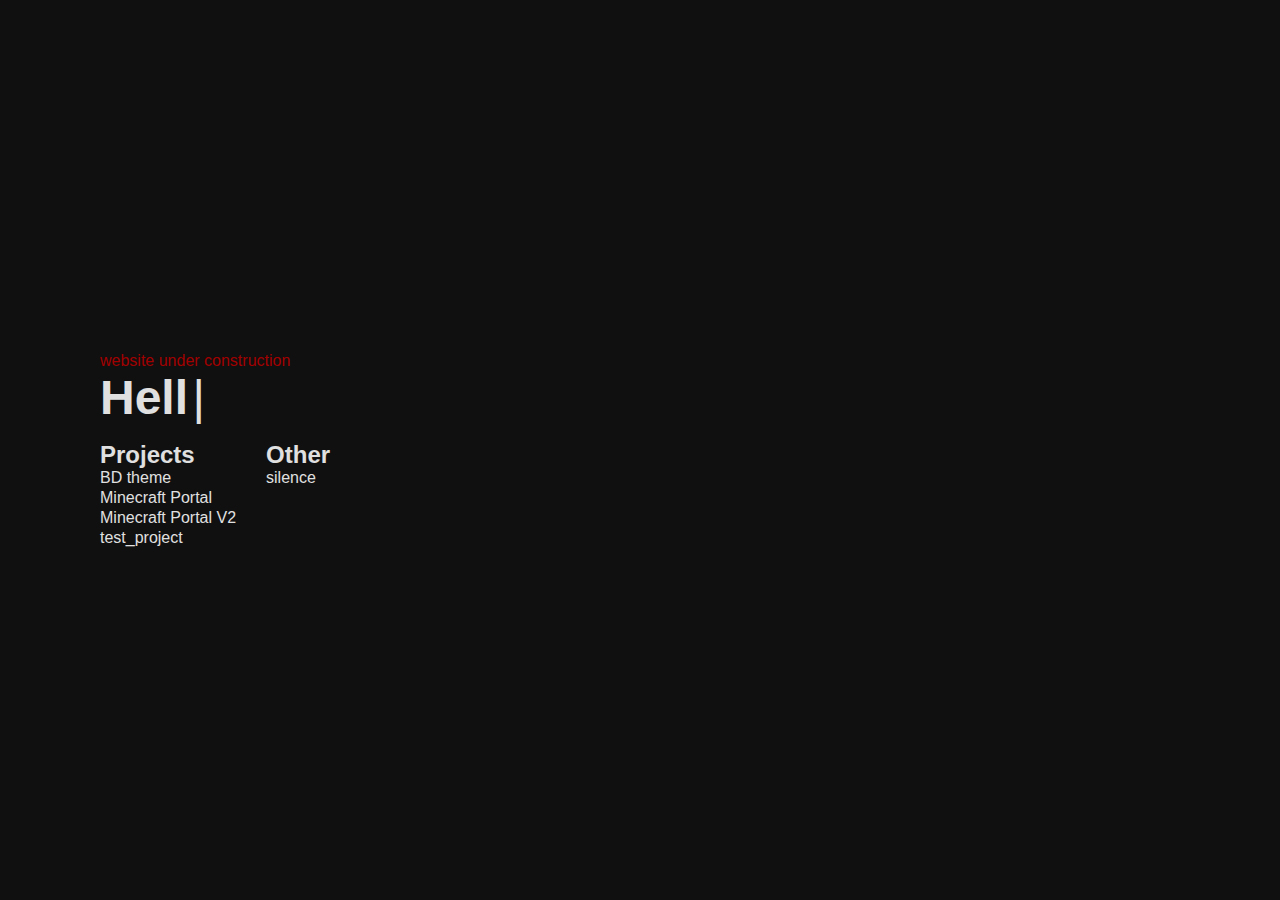
<file: index.html>
<!DOCTYPE html>
<html lang="en">

<head>
    <meta charset="UTF-8">
    <meta http-equiv="X-UA-Compatible" content="IE=Edge">
    <meta name="viewport" content="width=device-width, initial-scale=1">
    <title>Krulik2017</title>
    <link rel="stylesheet" href="index.css">
</head>

<body onload="main()">
    <header>
        <div>
            <h1 id="hello"></h1>
            <span id="hello_dot">|</span>
        </div>
    </header>
    <main>
        <div class="topic">
            <h2>Projects</h2>
            <div class="button_container">
                <a class="button" href="main/main.html" onclick="marker_nav('bd_theme')">
                    <div>BD theme</div>
                    <div class="marker"></div>
                </a>
                <a class="button" href="main/main.html" onclick="marker_nav('minecraft_portal')">
                    <div>Minecraft Portal</div>
                    <div class="marker"></div>
                </a>
                <a class="button" href="main/main.html" onclick="marker_nav('minecraft_portal_v2')">
                    <div>Minecraft Portal V2</div>
                    <div class="marker"></div>
                </a>
                <a class="button" href="main/main.html" onclick="marker_nav('test_project')">
                    <div>test_project</div>
                    <div class="marker"></div>
                </a>
            </div>
        </div>
        <div class="topic">
            <h2>Other</h2>
            <div class="button_container">
                <a class="button">
                    <div>silence</div>
                    <div class="marker"></div>
                </a>
            </div>
        </div>
    </main>
    
    
    <script src="index.js"></script>
</body>
</file>
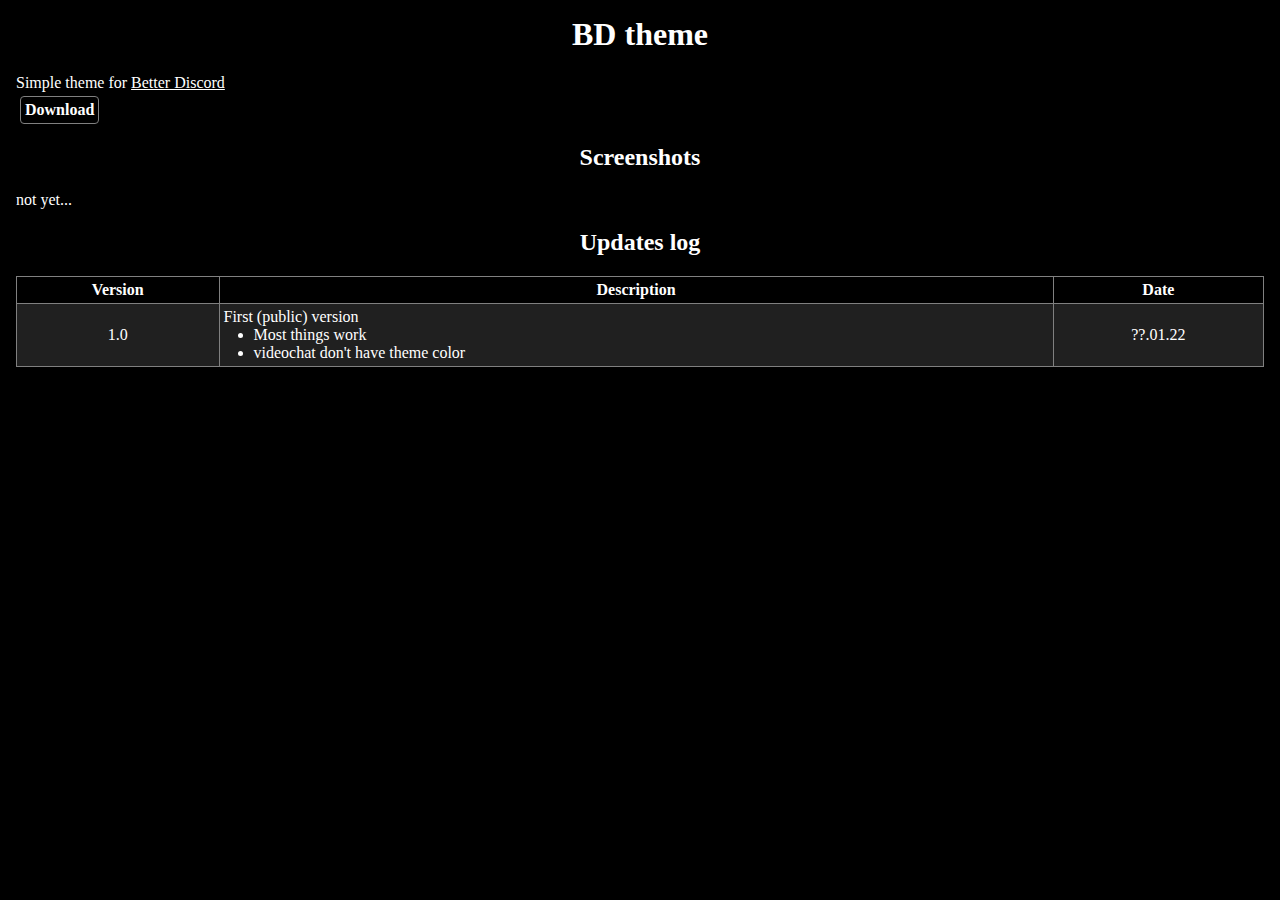
<file: Projects/bd_theme.html>
<!DOCKTYPE html>
<html lang="en">
    <head>
        <meta charset="UTF-8">
        <meta http-equiv="X-UA-Compatible" content="IE=Edge">
        <meta name="viewport" content="width=device-width, initial-scale=1">
        <title>BD theme</title>
        <link rel="stylesheet" href="Projects.css"> 
    </head>
    
    <body>
        <h1>BD theme</h1>
        <div>Simple theme for <a href="https://betterdiscord.app/" target="_blank">Better Discord</a></div>
        <div class="download"><a href="../files/bd_theme/Ktuliqowy.theme.css" download>Download</a></div>
        
        <h2>Screenshots</h2>
        <div>not yet...</div>
        
        <h2>Updates log</h2>
        <table>
            <tr>
                <th>Version</th>
                <th>Description</th>
                <th>Date</th>
            </tr>
            
            <!-- TU NOWA WERSJA -->
            <tr>
                <td>1.0</td>
                <td>First (public) version
                    <ul>
                        <li>Most things work</li>
                        <li>videochat don't have theme color</li>
                    </ul>
                </td>
                <td>??.01.22</td>
            </tr>
        </table>
    </body>
</html>
</file>
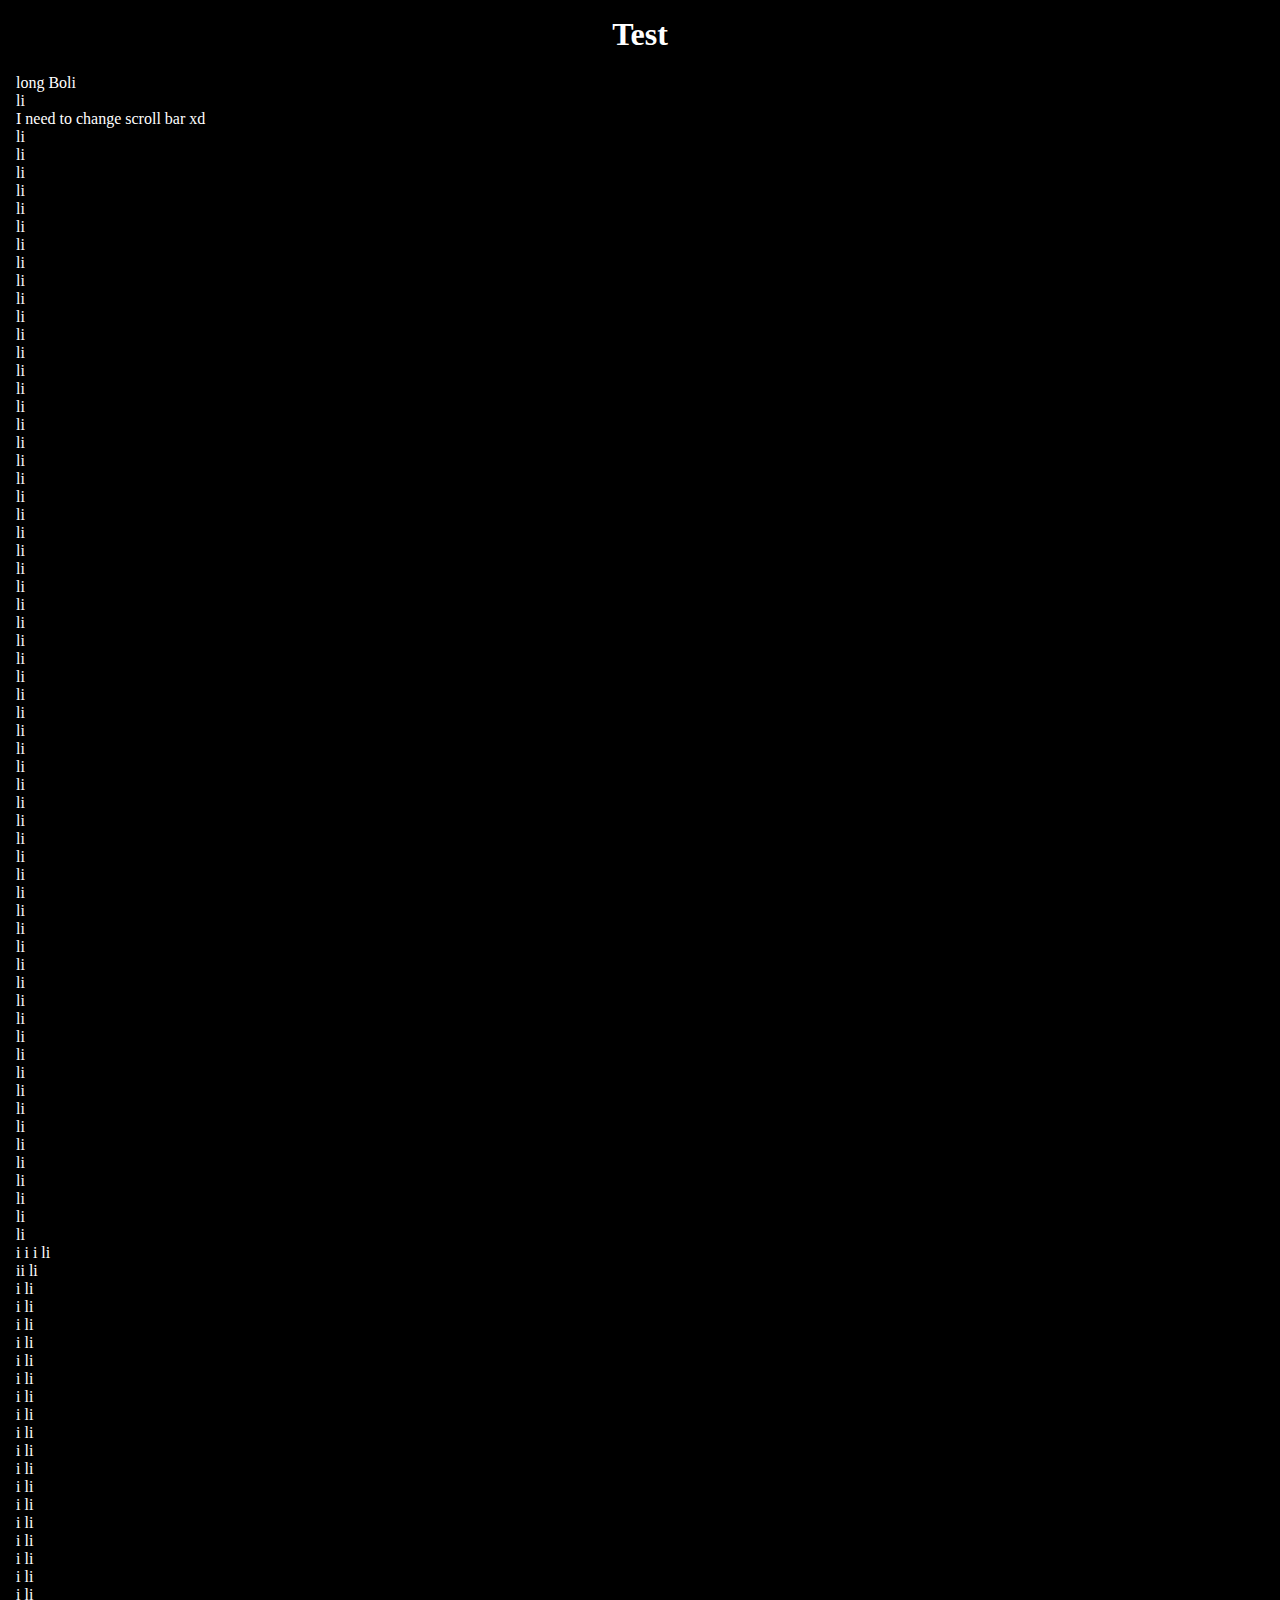
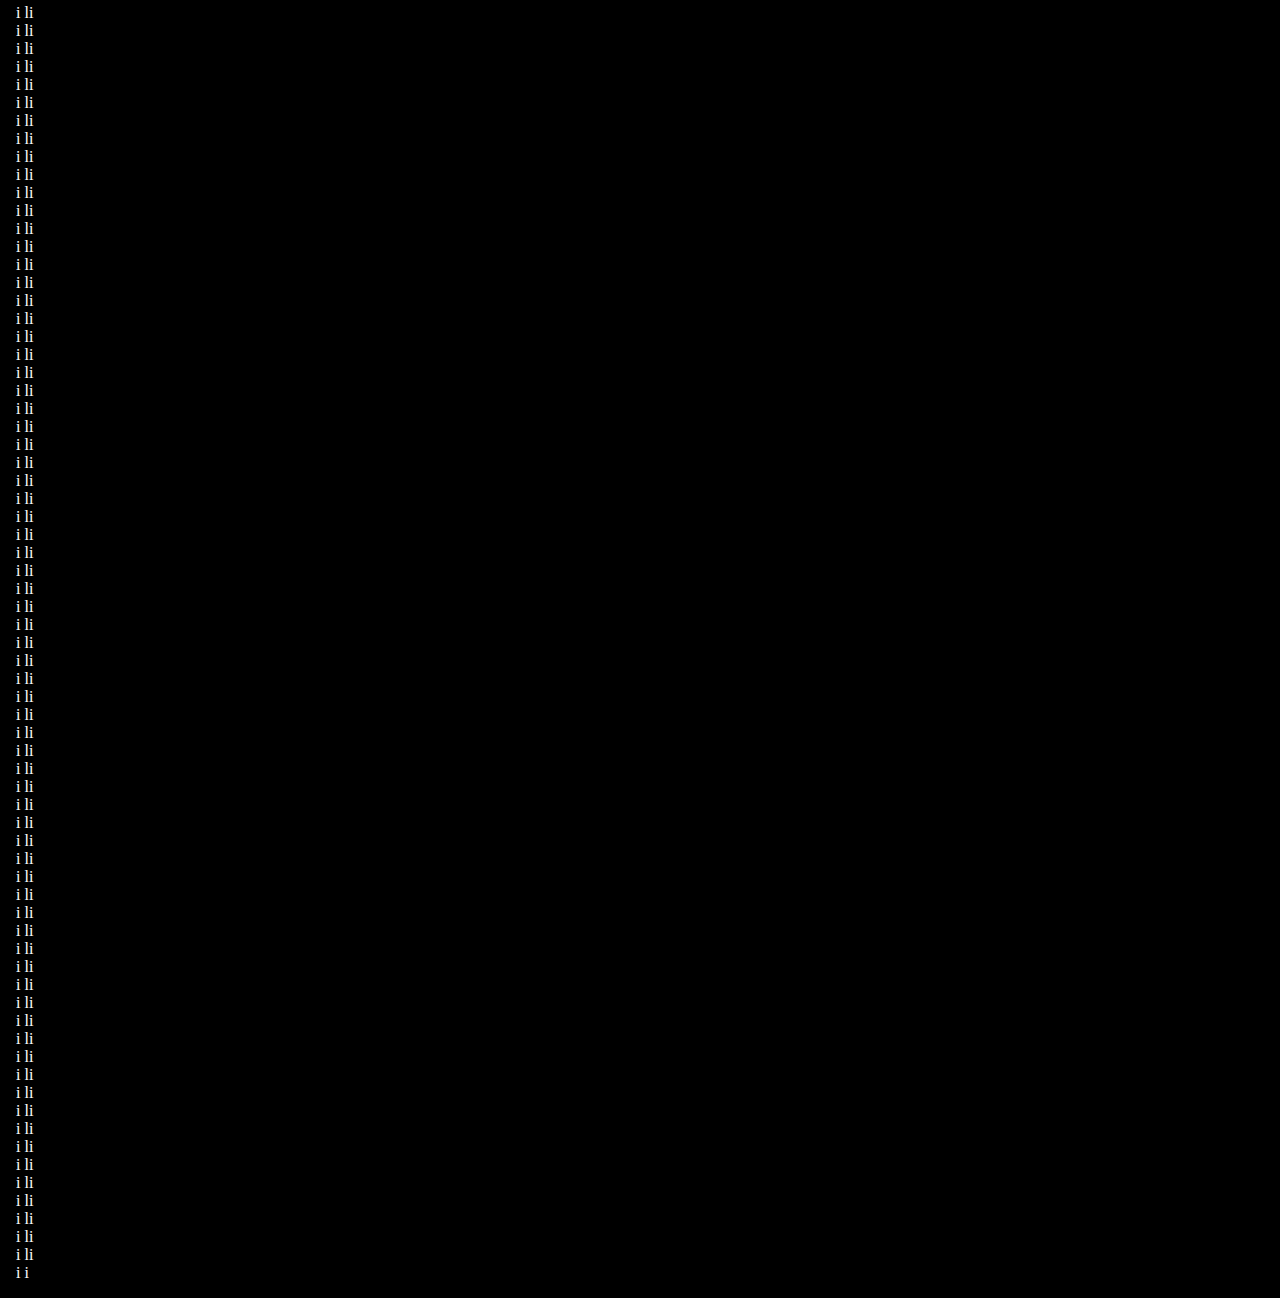
<file: Projects/test_project.html>
<!DOCKTYPE html>
<html lang="en">
    <head>
        <meta charset="UTF-8">
        <meta http-equiv="X-UA-Compatible" content="IE=Edge">
        <meta name="viewport" content="width=device-width, initial-scale=1">
        <title>test</title>
        <link rel="stylesheet" href="Projects.css"> 
    </head>
    
    <body>
        <h1>Test</h1>
        <div>long Boli<br>li<br>
        I need to change scroll bar xd
        <br>li<br>li<br>li<br>li<br>li<br>li<br>li<br>li<br>li<br>li<br>li<br>li<br>li<br>li<br>li<br>li<br>li<br>li<br>li<br>li<br>li<br>li<br>li<br>li<br>li<br>li<br>li<br>li<br>li<br>li<br>li<br>li<br>li<br>li<br>li<br>li<br>li<br>li<br>li<br>li<br>li<br>li<br>
        li<br>li<br>li<br>li<br>li<br>li<br>li<br>li<br>li<br>li<br>li<br>li<br>li<br>li<br>li<br>li<br>li<br>li<br>li<br>li<br>i
        i
        i
        li<br>
        ii
        li<br>
        i
        li<br>
        i
        li<br>
        i
        li<br>
        i
        li<br>
        i
        li<br>
        i
        li<br>
        i
        li<br>
        i
        li<br>
        i
        li<br>
        i
        li<br>
        i
        li<br>
        i
        li<br>
        i
        li<br>
        i
        li<br>
        i
        li<br>
        i
        li<br>
        i
        li<br>
        i
        li<br>
        i
        li<br>
        i
        li<br>
        i
        li<br>
        i
        li<br>
        i
        li<br>
        i
        li<br>
        i
        li<br>
        i
        li<br>
        i
        li<br>
        i
        li<br>
        i
        li<br>
        i
        li<br>
        i
        li<br>
        i
        li<br>
        i
        li<br>
        i
        li<br>
        i
        li<br>
        i
        li<br>
        i
        li<br>
        i
        li<br>
        i
        li<br>
        i
        li<br>
        i
        li<br>
        i
        li<br>
        i
        li<br>
        i
        li<br>
        i
        li<br>
        i
        li<br>
        i
        li<br>
        i
        li<br>
        i
        li<br>
        i
        li<br>
        i
        li<br>
        i
        li<br>
        i
        li<br>
        i
        li<br>
        i
        li<br>
        i
        li<br>
        i
        li<br>
        i
        li<br>
        i
        li<br>
        i
        li<br>
        i
        li<br>
        i
        li<br>
        i
        li<br>
        i
        li<br>
        i
        li<br>
        i
        li<br>
        i
        li<br>
        i
        li<br>
        i
        li<br>
        i
        li<br>
        i
        li<br>
        i
        li<br>
        i
        li<br>
        i
        li<br>
        i
        li<br>
        i
        li<br>
        i
        li<br>
        i
        li<br>
        i
        li<br>
        i
        li<br>
        i
        li<br>
        i
        li<br>
        i
        li<br>
        i
        li<br>
        i
        li<br>
        i
        li<br>
        i
        li<br>
        i
        li<br>
        i
        i</div>
    </body>
</html>
</file>
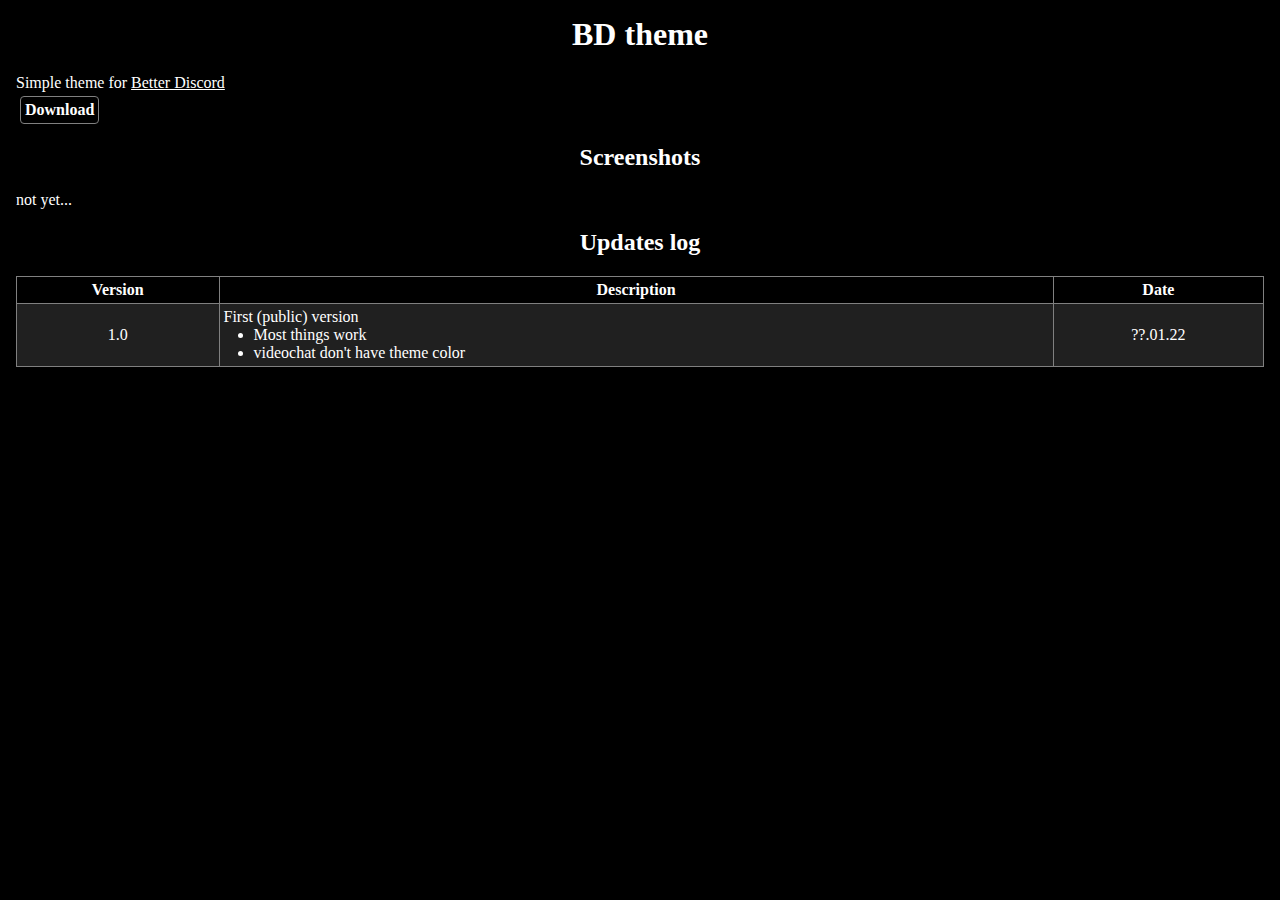
<file: Projects/bd_theme/bd_theme.html>
<!DOCKTYPE html>
<html lang="en">
    <head>
        <meta charset="UTF-8">
        <meta http-equiv="X-UA-Compatible" content="IE=Edge">
        <meta name="viewport" content="width=device-width, initial-scale=1">
        <title>BD theme</title>
        <link rel="stylesheet" href="../Projects.css"> 
    </head>
    
    <body>
        <h1>BD theme</h1>
        <div>Simple theme for <a href="https://betterdiscord.app/" target="_blank">Better Discord</a></div>
        <div class="download"><a href="../files/bd_theme/Ktuliqowy.theme.css" download>Download</a></div>
        
        <h2>Screenshots</h2>
        <div>not yet...</div>
        
        <h2>Updates log</h2>
        <table>
            <tr>
                <th>Version</th>
                <th>Description</th>
                <th>Date</th>
            </tr>
            
            <!-- TU NOWA WERSJA -->
            <tr>
                <td>1.0</td>
                <td>First (public) version
                    <ul>
                        <li>Most things work</li>
                        <li>videochat don't have theme color</li>
                    </ul>
                </td>
                <td>??.01.22</td>
            </tr>
        </table>
    </body>
</html>
</file>
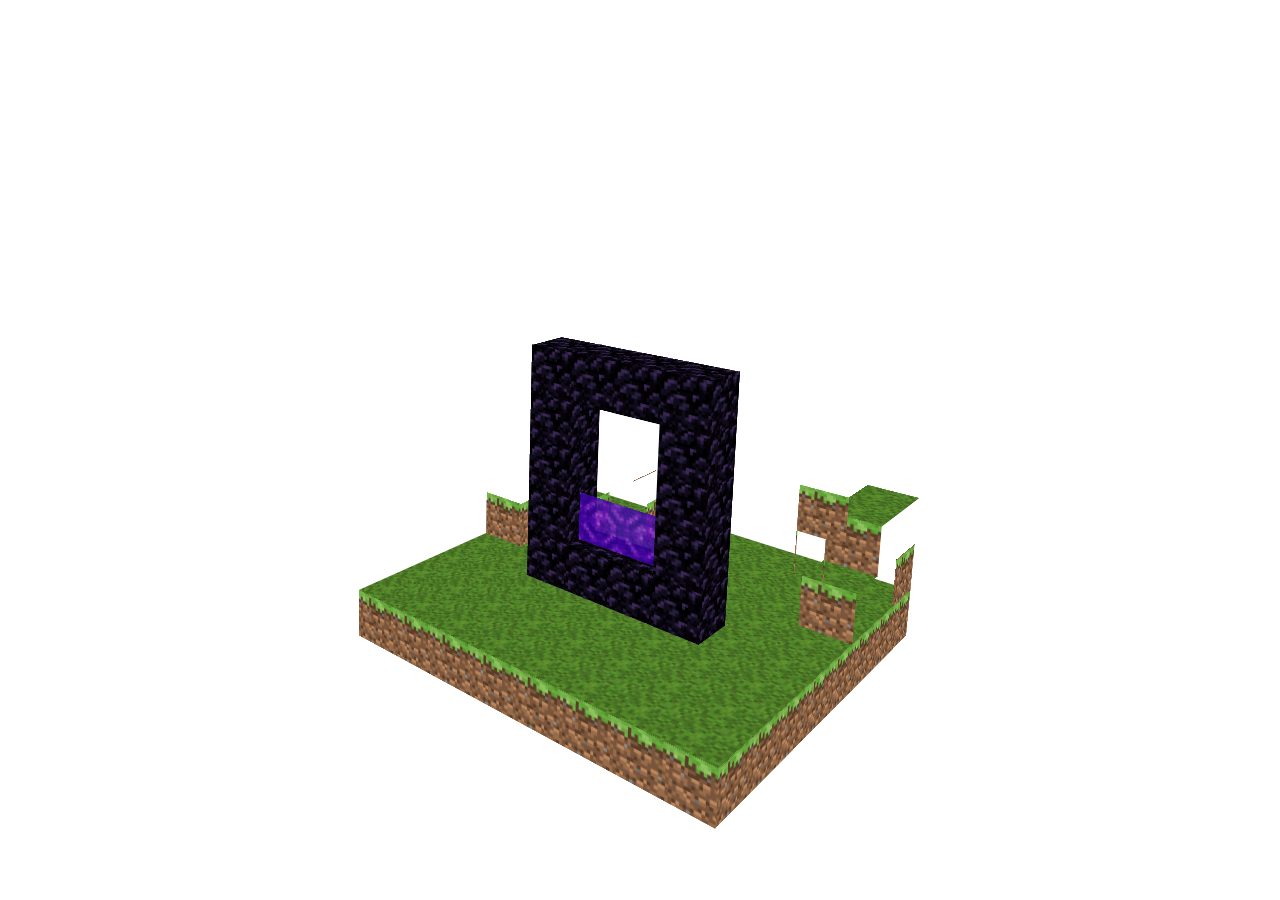
<file: Projects/minecraft_portal/minecraft_portal.html>
<!DOCTYPE html>
<html>
    <head>
        <meta charset="utf-8">
        <title>Minecraft</title>
        <link rel="stylesheet" href="bl.css">
        <link rel="stylesheet" href="br.css">
        <link rel="stylesheet" href="bt.css">
        <link rel="stylesheet" href="nether_portal.css">
        <link rel="stylesheet" href="animacja_portal.css">
        <link rel="stylesheet" href="kamera.css">

        <style>
            :root {
                /* --grass_block_top: url('https://lh3.googleusercontent.com/240HmHlOpxlIV67P1eI5RKUo5Qvvvjudt8pZmvIfzGwhVnVWWYFw2S4axQr6oIzboHS-P68Frl3uJ43LohNGUKXOSI5RzIWaJKequfg=h600');
                --grass_block_side: url('https://static.wikia.nocookie.net/minecraft_gamepedia/images/3/3b/Grass_Block_%28side_texture%29_JE2_BE2.png/revision/latest/scale-to-width-down/160?cb=20200921204925'); */
                /* --obsidian: url('https://static.wikia.nocookie.net/minecraft_gamepedia/images/5/5a/Obsidian_%28texture%29_JE3_BE2.png/revision/latest/scale-to-width-down/160?cb=20201001140204'); */
                /* --portal: url('https://c.tenor.com/dl9I8ZsL7tsAAAAC/nether-portal.gif'); */
                --grass_block_top: url('grass_block_top.jpg');
                --grass_block_side: url('grass_block_side.webp');
                --obsidian: url('obsidian.webp');
                --portal: url('portal.gif');

                --kam-x: 50%;
                --kam-y: 50%;
            }
            body {
                height: 100vh;
                margin: 0px;
                display: flex;
                align-items: center;
                justify-content: center;
            }
            #scena {
                height: 90vh;
                width: 90vw;

                display: flex;
                align-items: center;
                justify-content: center;

                /* border: solid 1px black; */
                margin: 0px;

                perspective: 1000px;
                transform-style: preserve-3d;

                /* Bracanie kamery */
                transition: perspective-origin 0.5s;
                perspective-origin: var(--kam-x) var(--kam-y);
            }

            .obj { /* Objekt */
                position: absolute;
                background-color: grey;
            }

            #podloga {
                width: 401px;
                height: 401px;

                background-image: var(--grass_block_top);
                background-size: 50px;

                transform: 
                    rotateX(80deg)
                    rotateZ(45deg)
                    translate3d(0px, 0px, -150px)
                ;
            }

            .kostka {
                width: 51px;
                height: 51px;
            }
            .kostkadol {
                width: 401px;
                height: 51px;
            }   
        </style>

    </head>
    <body id="body">
        <div class="camel" id="kam1"></div>
        <div class="camel" id="kam2"></div>
        <div class="camel" id="kam3"></div>
        <div class="camel" id="kam4"></div>
        <div class="camel" id="kam5"></div>

        <div class="camel" id="kam6"></div>
        <div class="camel" id="kam7"></div>
        <div class="camel" id="kam8"></div>
        <div class="camel" id="kam9"></div>
        <div class="camel" id="kam10"></div>

        <div class="camel" id="kam11"></div>
        <div class="camel" id="kam12"></div>
        <div class="camel" id="kam13"></div>
        <div class="camel" id="kam14"></div>
        <div class="camel" id="kam15"></div>

        <div class="camel" id="kam16"></div>
        <div class="camel" id="kam17"></div>
        <div class="camel" id="kam18"></div>
        <div class="camel" id="kam19"></div>
        <div class="camel" id="kam20"></div>

        <div class="camel" id="kam21"></div>
        <div class="camel" id="kam22"></div>
        <div class="camel" id="kam23"></div>
        <div class="camel" id="kam24"></div>
        <div class="camel" id="kam25"></div>

        <div id="scena">
            <!--    Podłoga      -->
            <div class="obj" id="podloga"></div>

            <!--    Prawa strona bloków trawy      -->
            <div class="obj kostka br" id="br1">
                <div class="obj kostka br" style="top: -50px;"></div>
                <div class="obj kostka br" style="left: -50px;"></div>
                <div class="obj kostka br" style="left: -100px;"></div>
                <div class="obj kostka br" style="top: -50px; left: -50px;"></div>
            </div>
            <div class="obj kostka br" id="br6"></div>
            <div class="obj kostka br" id="br7">
                <div class="obj kostka bl" style="left: 100px; top: -50px;"></div>
            </div>
            <div class="obj kostka br" id="br8">
                <div class="obj kostka bl" style="left: 100px; top: -50px;"></div>
            </div>

            <div class="obj kostkadol br" id="br0">

            </div>

            <!--    Lewa strona bloków trawy      -->
            <div class="obj kostka bl" id="bl1">
                <div class="obj kostka bl" style="top: 50px; left: -50px;"></div>
                <div class="obj kostka bl" style="top: 50px; left: -100px;"></div>
                <div class="obj kostka bl" style="top: 50px; left: -150px;"></div>
                <div class="obj kostka bl" style="left: -250px;"></div>
            </div>
            <div class="obj kostka bl" id="bl2">
                <div class="obj kostka bl" style="left: -50px; top: 50px;"></div>
                <div class="obj kostka bl" style="left: -250px; top: 50px;"></div>
                <div class="obj kostka bl" style="left: -350px;"></div>
            </div>
            <div class="obj kostka bl" id="bl3">
                <div class="obj kostka bl" style="left: -300px;"></div>
            </div>
            <div class="obj kostka bl" id="bl4"></div>

            <div class="obj kostkadol bl" id="bl0">
                
            </div>

            <!--    Góra bloków trawy      -->
            <div class="obj kostka bt" id="bt1">
                <div class="obj kostka bt" style="top: -50px; left: -50px;"></div>
                <div class="obj kostka bt" style="top: -100px; left: -100px;"></div>
                <div class="obj kostka bt" style="top: -100px; left: -150px;"></div>
                <div class="obj kostka bt" style="top: -100px; left: -200px;"></div>
                <div class="obj kostka bt" style="top: -50px; left: -250px;"></div>
                <div class="obj kostka bt" style="top: -100px; left: -250px;"></div>
                <div class="obj kostka bt" style="top: -50px; left: -300px;"></div>
                <div class="obj kostka bt" style="left: -300px;"></div>
                <div class="obj kostka bt" style="left: -350px;"></div>
                <div class="obj kostka bt" style="top: 50px; left: -350px;"></div>
            </div>
            <div class="obj kostka bt" id="bt2">
                <div class="obj kostka bt" style="top: 50px;"></div>
                <div class="obj kostka bt" style="left: -50px;"></div>

                <div class="obj kostka bt" style="left: -300px;"></div>
                <div class="obj kostka bt" style="left: -350px;"></div>
                <div class="obj kostka bt" style="top: 50px; left: -350px;"></div>
            </div>

            <!--    Portal obsidian      -->
            <div class="obj kostka obs pt" id="p1t"></div>
            <div class="obj kostka obs pl" id="p1l"></div>
            <div class="obj kostka obs pr" id="p1r"></div>
            <div class="obj kostka obs pb" id="p1b"></div>

            <div class="obj kostka obs pt" id="p2t"></div>
            <div class="obj kostka obs pl" id="p2l"></div>
            <div class="obj kostka obs pr" id="p2r"></div>
            <div class="obj kostka obs pb" id="p2b"></div>

            <div class="obj kostka obs pt" id="p3t"></div>
            <div class="obj kostka obs pl" id="p3l"></div>
            <div class="obj kostka obs pr" id="p3r"></div>
            <div class="obj kostka obs pb" id="p3b"></div>

            <div class="obj kostka obs pt" id="p4t"></div>
            <div class="obj kostka obs pl" id="p4l"></div>
            <div class="obj kostka obs pr" id="p4r"></div>
            <div class="obj kostka obs pb" id="p4b"></div>

            <div class="obj kostka obs pt" id="p5t"></div>
            <div class="obj kostka obs pl" id="p5l"></div>
            <div class="obj kostka obs pr" id="p5r"></div>
            <div class="obj kostka obs pb" id="p5b"></div>

            <div class="obj kostka obs pt" id="p6t"></div>
            <div class="obj kostka obs pl" id="p6l"></div>
            <div class="obj kostka obs pr" id="p6r"></div>
            <div class="obj kostka obs pb" id="p6b"></div>

            <div class="obj kostka obs pt" id="p7t"></div>
            <div class="obj kostka obs pl" id="p7l"></div>
            <div class="obj kostka obs pr" id="p7r"></div>
            <div class="obj kostka obs pb" id="p7b"></div>

            <div class="obj kostka obs pt" id="p8t"></div>
            <div class="obj kostka obs pl" id="p8l"></div>
            <div class="obj kostka obs pr" id="p8r"></div>
            <div class="obj kostka obs pb" id="p8b"></div>

            <div class="obj kostka obs pt" id="p9t"></div>
            <div class="obj kostka obs pl" id="p9l"></div>
            <div class="obj kostka obs pr" id="p9r"></div>
            <div class="obj kostka obs pb" id="p9b"></div>

            <div class="obj kostka obs pt" id="p10t"></div>
            <div class="obj kostka obs pl" id="p10l"></div>
            <div class="obj kostka obs pr" id="p10r"></div>
            <div class="obj kostka obs pb" id="p10b"></div>

            <div class="obj kostka obs pt" id="p11t"></div>
            <div class="obj kostka obs pl" id="p11l"></div>
            <div class="obj kostka obs pr" id="p11r"></div>
            <div class="obj kostka obs pb" id="p11b"></div>
            
            <div class="obj kostka obs pt" id="p12t"></div>
            <div class="obj kostka obs pl" id="p12l"></div>
            <div class="obj kostka obs pr" id="p12r"></div>
            <div class="obj kostka obs pb" id="p12b"></div>

            <div class="obj kostka obs pt" id="p13t"></div>
            <div class="obj kostka obs pl" id="p13l"></div>
            <div class="obj kostka obs pr" id="p13r"></div>
            <div class="obj kostka obs pb" id="p13b"></div>

            <div class="obj kostka obs pt" id="p14t"></div>
            <div class="obj kostka obs pl" id="p14l"></div>
            <div class="obj kostka obs pr" id="p14r"></div>
            <div class="obj kostka obs pb" id="p14b"></div>

            <!--    Portal portal frame      -->
            <div class="obj kostka por" id="pf" style="opacity: 80%;">
                <div class="obj kostka por" style="left: 50px;"></div>
                <div class="obj kostka por"style="top: -50px"></div>
                <div class="obj kostka por"style="top: -50px; left: 50px;"></div>
                <div class="obj kostka por"style="top: -100px"></div>
                <div class="obj kostka por"style="top: -100px; left: 50px;"></div>
            </div>
        </div>
    </body>
</html>
</file>
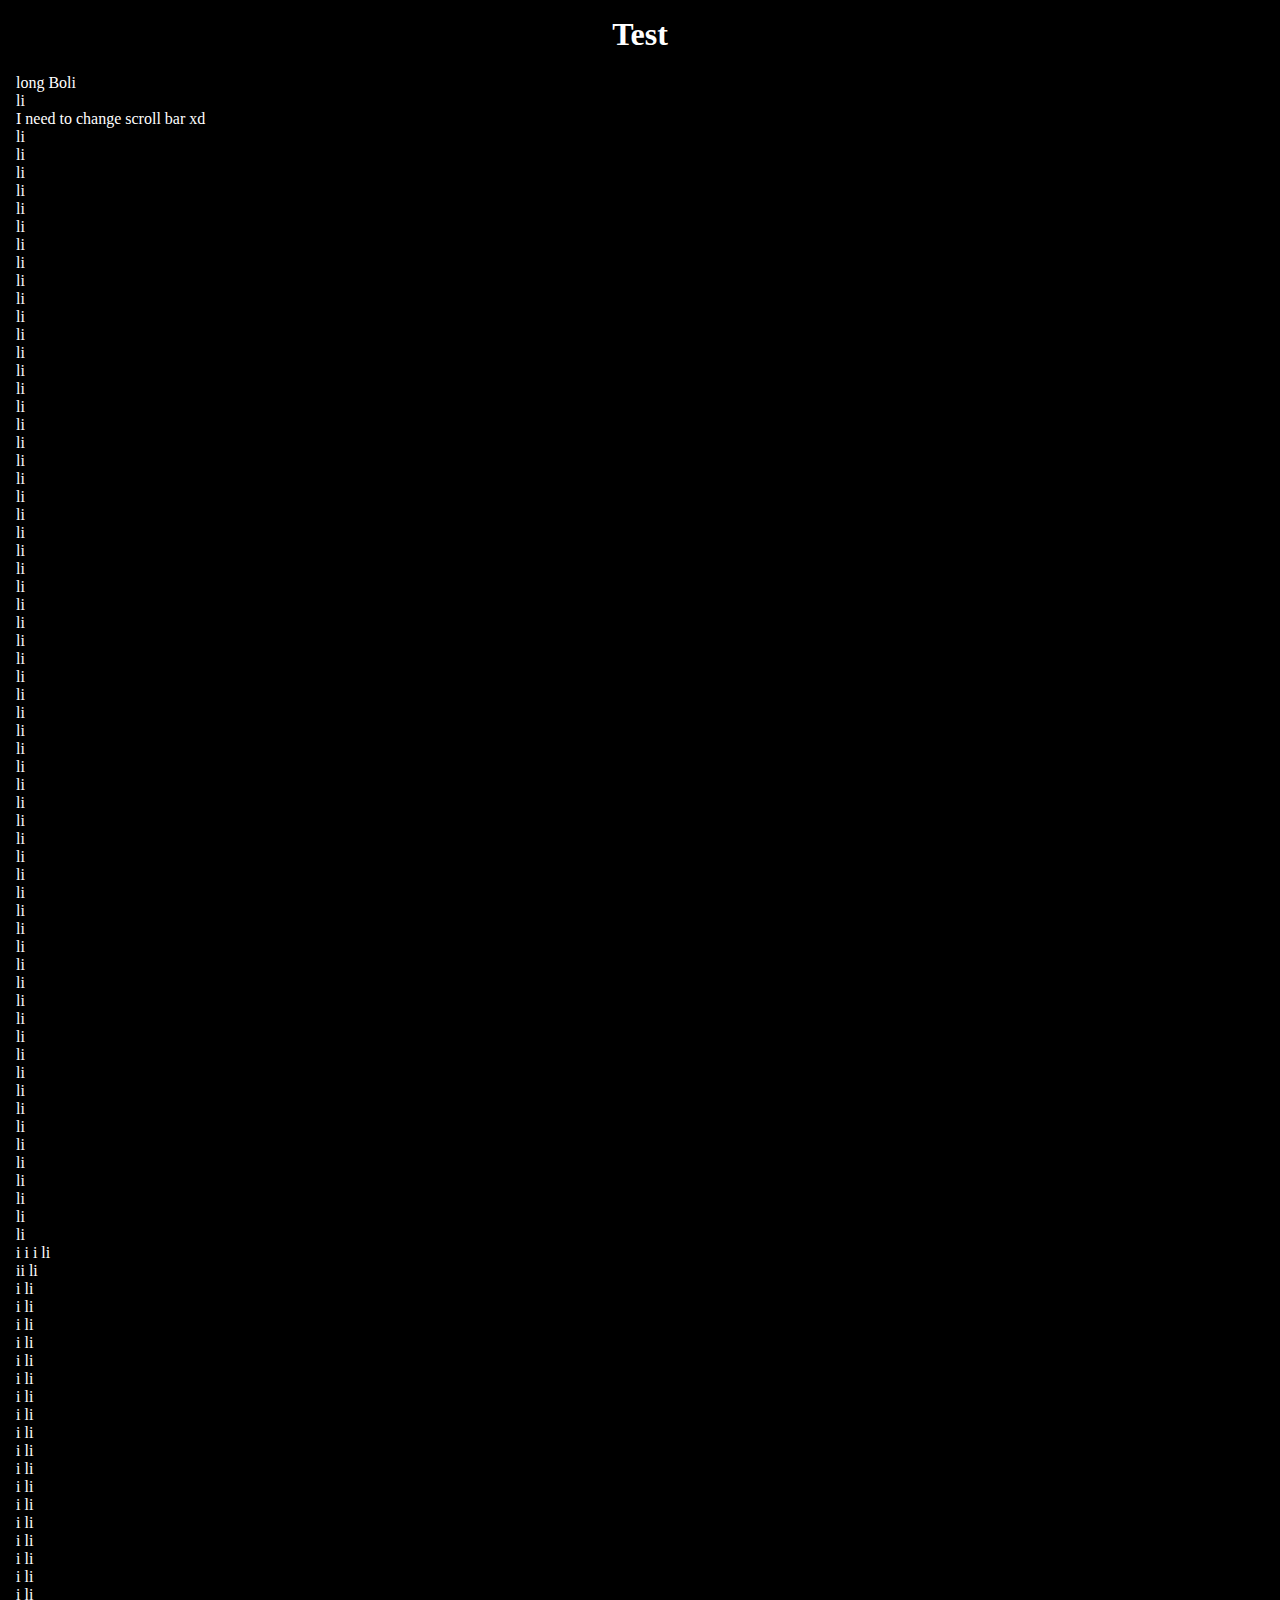
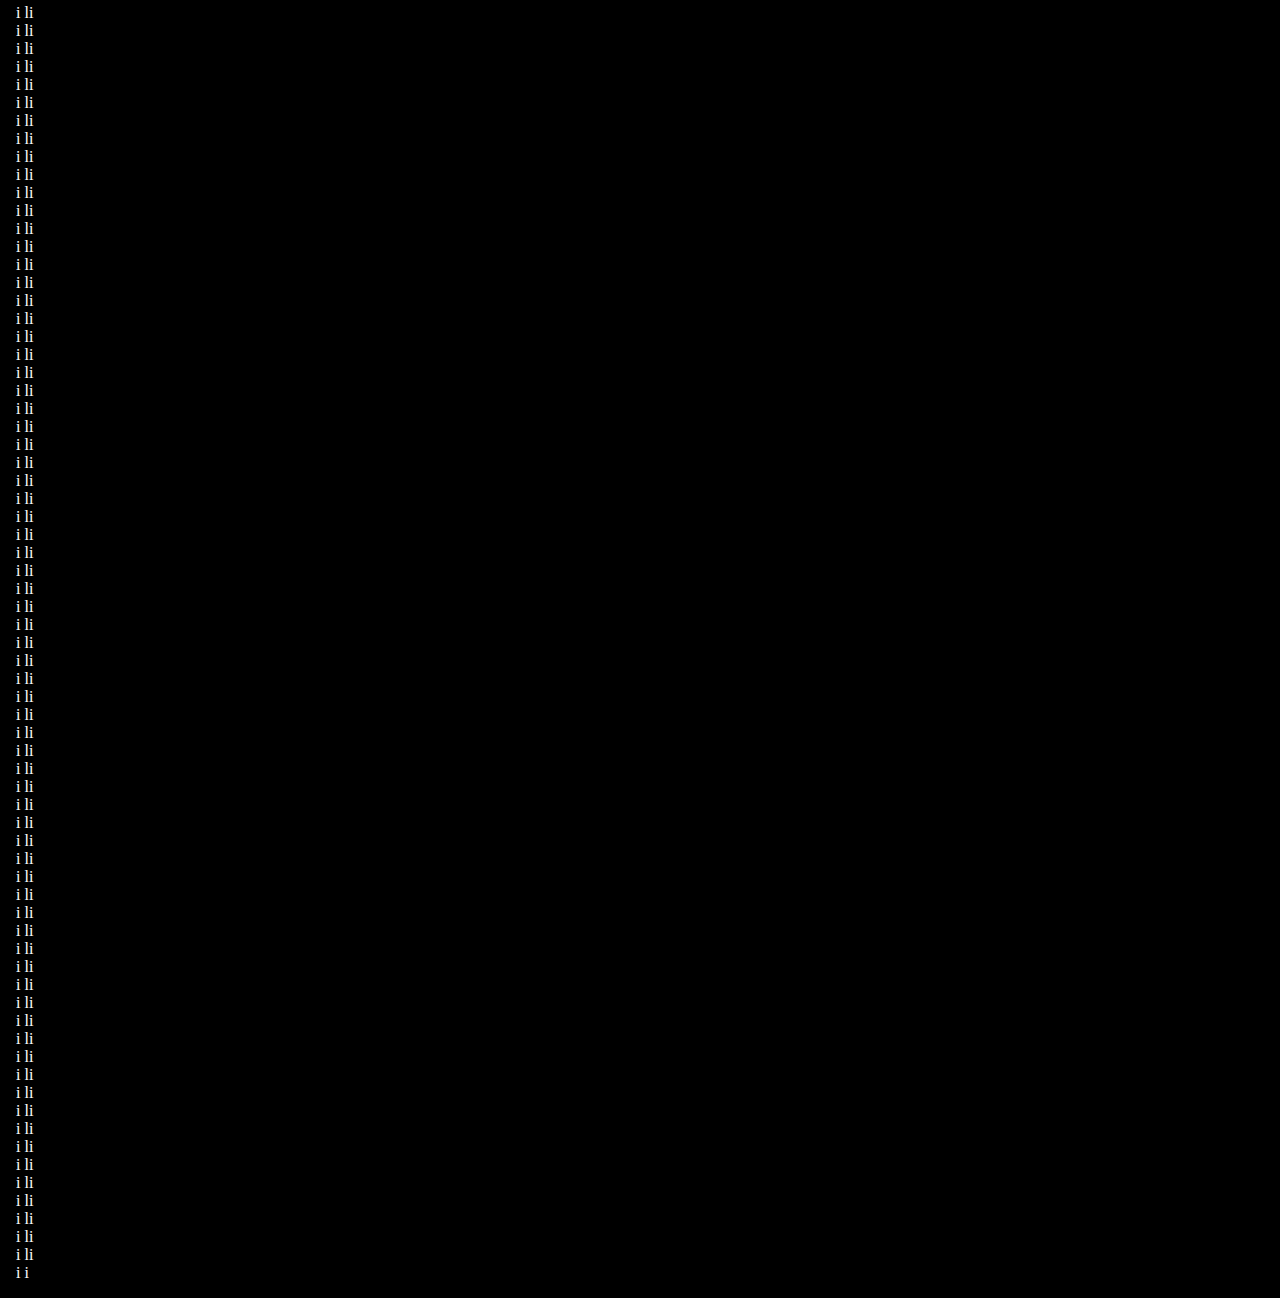
<file: Projects/test_project/test_project.html>
<!DOCKTYPE html>
<html lang="en">
    <head>
        <meta charset="UTF-8">
        <meta http-equiv="X-UA-Compatible" content="IE=Edge">
        <meta name="viewport" content="width=device-width, initial-scale=1">
        <title>test</title>
        <link rel="stylesheet" href="../Projects.css"> 
    </head>
    
    <body>
        <h1>Test</h1>
        <div>long Boli<br>li<br>
        I need to change scroll bar xd
        <br>li<br>li<br>li<br>li<br>li<br>li<br>li<br>li<br>li<br>li<br>li<br>li<br>li<br>li<br>li<br>li<br>li<br>li<br>li<br>li<br>li<br>li<br>li<br>li<br>li<br>li<br>li<br>li<br>li<br>li<br>li<br>li<br>li<br>li<br>li<br>li<br>li<br>li<br>li<br>li<br>li<br>li<br>
        li<br>li<br>li<br>li<br>li<br>li<br>li<br>li<br>li<br>li<br>li<br>li<br>li<br>li<br>li<br>li<br>li<br>li<br>li<br>li<br>i
        i
        i
        li<br>
        ii
        li<br>
        i
        li<br>
        i
        li<br>
        i
        li<br>
        i
        li<br>
        i
        li<br>
        i
        li<br>
        i
        li<br>
        i
        li<br>
        i
        li<br>
        i
        li<br>
        i
        li<br>
        i
        li<br>
        i
        li<br>
        i
        li<br>
        i
        li<br>
        i
        li<br>
        i
        li<br>
        i
        li<br>
        i
        li<br>
        i
        li<br>
        i
        li<br>
        i
        li<br>
        i
        li<br>
        i
        li<br>
        i
        li<br>
        i
        li<br>
        i
        li<br>
        i
        li<br>
        i
        li<br>
        i
        li<br>
        i
        li<br>
        i
        li<br>
        i
        li<br>
        i
        li<br>
        i
        li<br>
        i
        li<br>
        i
        li<br>
        i
        li<br>
        i
        li<br>
        i
        li<br>
        i
        li<br>
        i
        li<br>
        i
        li<br>
        i
        li<br>
        i
        li<br>
        i
        li<br>
        i
        li<br>
        i
        li<br>
        i
        li<br>
        i
        li<br>
        i
        li<br>
        i
        li<br>
        i
        li<br>
        i
        li<br>
        i
        li<br>
        i
        li<br>
        i
        li<br>
        i
        li<br>
        i
        li<br>
        i
        li<br>
        i
        li<br>
        i
        li<br>
        i
        li<br>
        i
        li<br>
        i
        li<br>
        i
        li<br>
        i
        li<br>
        i
        li<br>
        i
        li<br>
        i
        li<br>
        i
        li<br>
        i
        li<br>
        i
        li<br>
        i
        li<br>
        i
        li<br>
        i
        li<br>
        i
        li<br>
        i
        li<br>
        i
        li<br>
        i
        li<br>
        i
        li<br>
        i
        li<br>
        i
        li<br>
        i
        li<br>
        i
        li<br>
        i
        li<br>
        i
        li<br>
        i
        li<br>
        i
        i</div>
    </body>
</html>
</file>
<file: index.css>
/* Kolory strony */
:root {
    --text: rgb(224, 224, 224);
    --backgroud: rgb(16, 16, 16);
    --border: rgb(64, 64, 64);

    --header-height: 64px;
    /* min 20, font+marker+border */


    background-color: var(--backgroud);
    color: var(--text);
    height: 100%;
    font-family: Verdana, Geneva, Tahoma, sans-serif;
}

a {
    text-decoration: none;
    color: var(--text);
    cursor: pointer;
}

#hello,
#hello_dot {
    display: inline;
    font-size: 48px;
}

h2 {
    margin-top: 16px;
    margin-bottom: 0px;
}

header::before {
    content: "website under construction";
    color: rgb(162, 0, 0);
}



/* kąkuter */
@media only screen and (min-width: 768px) {
    body {
        display: flex;
        flex-direction: column;
        justify-content: center;

        margin: 100px;
        height: calc(100% - 200px);

    }


    main {
        display: flex;
        justify-content: flex-start;
    }

    .topic {
        margin-right: 30px;
    }

    .button_container {
        display: flex;
        flex-direction: column;
        justify-content: flex-start;
    }

    .button_container a {
        margin-right: auto;
    }





    /* Animacja przycisków */
    .marker {
        background-color: var(--text);
        height: 2px;
        width: 0%;
        margin: auto;
    
        transition: 0.3s
    }

    .button:hover > .marker {
        width: 80%;
    }
}



/* mobile */
@media only screen and (max-width: 767px) {
    body {
        display: flex;
        flex-direction: column;
        justify-content: center;

        margin: 50px;
        height: calc(100% - 100px);

    }




    main {
        display: flex;
        flex-direction: column;
        justify-content: flex-start;
    }

    .topic {
        margin-right: 30px;
    }

    .button_container {
        display: flex;
        flex-direction: column;
        justify-content: flex-start;
    }

    .button_container a {
        margin-right: auto;
    }
}
</file>
<file: Projects/Projects.css>
:root {
    background: black;
    color: white;
}

/* Podstawowe */
body {
    margin: 16px;
} 
h1, h2{
    text-align: center;
}
div {
    
}
a {
    color: white;
    cursor: pointer;
}

/* Download */
.download {
    font-weight: bold;
    width: min-content;
    border: solid 1px rgb(128, 128, 128);
    border-radius: 4px;
    padding: 4px;
    margin: 4px;
}
.download a {
    text-decoration: none;
}

/* Tabela */
table, th, td{
    border-collapse: collapse;
    border: solid 1px rgb(128, 128, 128);
    text-align: center;
    padding: 4px;
}
td:nth-child(even) {
    text-align: start;
}
table {
    width: 100%;
}
tr:nth-child(even) {
background-color: rgb(32, 32, 32);
}

/* Lista */
ul, ol{
    margin: 0px;
    padding-left: 30px;
}
</file>
<file: Projects/minecraft_portal/bl.css>
.bl {
    background-image: var(--grass_block_side);
    background-size: contain;
}

#bl1 {
    transform: 
        rotateX(-10deg)
        rotateY(-45deg)
        translate3d(125px, 75px, -150px);
}
#bl2 {
    transform: 
    rotateX(-10deg)
    rotateY(-45deg)
    translate3d(175px, 75px, -100px);
}
#bl3 {
    transform: 
        rotateX(-10deg)
        rotateY(-45deg)
        translate3d(175px, 125px, -50px);
}
#bl4 {
    transform: 
        rotateX(-10deg)
        rotateY(-45deg)
        translate3d(-175px, 125px, 0px);
}

#bl0 {
    transform: 
        rotateX(-10deg)
        rotateY(-45deg)
        translate3d(0px, 175px, 200px);
}
</file>
<file: Projects/minecraft_portal/br.css>
.br {
    background-image: var(--grass_block_side);
    background-size: contain;
}

#br1 {
    transform: 
        rotateX(-10deg)
        rotateY(45deg)
        translate3d(175px, 125px, 200px);
}
#br6 {
    transform: 
        rotateX(-10deg)
        rotateY(45deg)
        translate3d(125px, 125px, -50px);
}
#br7 {
    transform: 
        rotateX(-10deg)
        rotateY(45deg)
        translate3d(75px, 125px, -100px);
}
#br8 {
    transform: 
        rotateX(-10deg)
        rotateY(45deg)
        translate3d(25px, 125px, -150px);
}

#br0 {
    transform: 
        rotateX(-10deg)
        rotateY(45deg)
        translate3d(0px, 175px, 200px);
}
</file>
<file: Projects/minecraft_portal/bt.css>
.bt {
    background-image: var(--grass_block_top);
    background-size: contain;
}

#bt1 {
    transform: 
        rotateX(80deg)
        rotateZ(45deg)
        translate3d(175px, -75px, -100px);
}
#bt2 {
    transform: 
        rotateX(80deg)
        rotateZ(45deg)
        translate3d(175px, -175px, -50px);
}
</file>
<file: Projects/minecraft_portal/nether_portal.css>
.obs {
    background-image: var(--obsidian);
    background-size: contain;
}
.por {
    background-image: var(--portal);
    background-size: contain;

}

#p1b {
    transform: 
        rotateX(-100deg)
        rotateZ(-45deg)
        translate3d(var(--b1-pos-x), calc(var(--b1-pos-z) * -1), calc(var(--b1-pos-y) * -1 + 25px));
}
:root {
    /* Obsydian */
    /* 1 warstwa */
    --b1-pos-x: -75px;
    --b1-pos-y: -125px;
    --b1-pos-z: 25px;

    --b2-pos-x: -25px;
    --b2-pos-y: -125px;
    --b2-pos-z: 25px;

    --b3-pos-x: 25px;
    --b3-pos-y: -125px;
    --b3-pos-z: 25px;

    --b4-pos-x: 75px;
    --b4-pos-y: -125px;
    --b4-pos-z: 25px;

    /* 2 wasrtwa */
    --b5-pos-x: -75px;
    --b5-pos-y: -75px;
    --b5-pos-z: 25px;

    --b6-pos-x: 75px;
    --b6-pos-y: -75px;
    --b6-pos-z: 25px;

    /* 3 warstwa */
    --b7-pos-x: -75px;
    --b7-pos-y: -25px;
    --b7-pos-z: 25px;

    --b8-pos-x: 75px;
    --b8-pos-y: -25px;
    --b8-pos-z: 25px;

    /* 4 warstwa */
    --b9-pos-x: -75px;
    --b9-pos-y: 25px;
    --b9-pos-z: 25px;

    --b10-pos-x: 75px;
    --b10-pos-y: 25px;
    --b10-pos-z: 25px;

    /* 5 warstwa */
    --b11-pos-x: -75px;
    --b11-pos-y: 75px;
    --b11-pos-z: 25px;

    --b12-pos-x: -25px;
    --b12-pos-y: 75px;
    --b12-pos-z: 25px;

    --b13-pos-x: 25px;
    --b13-pos-y: 75px;
    --b13-pos-z: 25px;

    --b14-pos-x: 75px;
    --b14-pos-y: 75px;
    --b14-pos-z: 25px;

    /* Portal frame */
    --pf-pos-x: -25px;
    --pf-pos-y: -75px;
    --pf-pos-z: 25px;
}

#p1t {
    transform: 
        rotateX(80deg)
        rotateZ(45deg)
        translate3d(var(--b1-pos-x), var(--b1-pos-z), calc(var(--b1-pos-y) + 25px));
}
#p1l {
    transform: 
        rotateX(-10deg)
        rotateY(-45deg)
        translate3d(var(--b1-pos-x), calc(var(--b1-pos-y) * -1), calc(var(--b1-pos-z) + 25px));
}
#p1r {
    transform: 
        rotateX(-10deg)
        rotateY(45deg)
        translate3d(calc(var(--b1-pos-z) * -1), calc(var(--b1-pos-y) * -1), calc(var(--b1-pos-x) + 25px));
}
#p1b {
    transform: 
        rotateX(-100deg)
        rotateZ(-45deg)
        translate3d(var(--b1-pos-x), calc(var(--b1-pos-z) * -1), calc(var(--b1-pos-y) * -1 + 25px));
}

#p2t {
    transform: 
        rotateX(80deg)
        rotateZ(45deg)
        translate3d(var(--b2-pos-x), var(--b2-pos-z), calc(var(--b2-pos-y) + 25px));
}
#p2l {
    transform: 
        rotateX(-10deg)
        rotateY(-45deg)
        translate3d(var(--b2-pos-x), calc(var(--b2-pos-y) * -1), calc(var(--b2-pos-z) + 25px));
}
#p2r {
    transform: 
        rotateX(-10deg)
        rotateY(45deg)
        translate3d(calc(var(--b2-pos-z) * -1), calc(var(--b2-pos-y) * -1), calc(var(--b2-pos-x) + 25px));
}
#p2b {
    transform: 
        rotateX(-100deg)
        rotateZ(-45deg)
        translate3d(var(--b2-pos-x), calc(var(--b2-pos-z) * -1), calc(var(--b2-pos-y) * -1 + 25px));
}

#p3t {
    transform: 
        rotateX(80deg)
        rotateZ(45deg)
        translate3d(var(--b3-pos-x), var(--b3-pos-z), calc(var(--b3-pos-y) + 25px));
}
#p3l {
    transform: 
        rotateX(-10deg)
        rotateY(-45deg)
        translate3d(var(--b3-pos-x), calc(var(--b3-pos-y) * -1), calc(var(--b3-pos-z) + 25px));
}
#p3r {
    transform: 
        rotateX(-10deg)
        rotateY(45deg)
        translate3d(calc(var(--b3-pos-z) * -1), calc(var(--b3-pos-y) * -1), calc(var(--b3-pos-x) + 25px));
}
#p3b {
    transform: 
        rotateX(-100deg)
        rotateZ(-45deg)
        translate3d(var(--b3-pos-x), calc(var(--b3-pos-z) * -1), calc(var(--b3-pos-y) * -1 + 25px));
}

#p4t {
    transform: 
        rotateX(80deg)
        rotateZ(45deg)
        translate3d(var(--b4-pos-x), var(--b4-pos-z), calc(var(--b4-pos-y) + 25px));
}
#p4l {
    transform: 
        rotateX(-10deg)
        rotateY(-45deg)
        translate3d(var(--b4-pos-x), calc(var(--b4-pos-y) * -1), calc(var(--b4-pos-z) + 25px));
}
#p4r {
    transform: 
        rotateX(-10deg)
        rotateY(45deg)
        translate3d(calc(var(--b4-pos-z) * -1), calc(var(--b4-pos-y) * -1), calc(var(--b4-pos-x) + 25px));
}
#p4b {
    transform: 
        rotateX(-100deg)
        rotateZ(-45deg)
        translate3d(var(--b4-pos-x), calc(var(--b4-pos-z) * -1), calc(var(--b4-pos-y) * -1 + 25px));
}

#p5t {
    transform: 
        rotateX(80deg)
        rotateZ(45deg)
        translate3d(var(--b5-pos-x), var(--b5-pos-z), calc(var(--b5-pos-y) + 25px));
}
#p5l {
    transform: 
        rotateX(-10deg)
        rotateY(-45deg)
        translate3d(var(--b5-pos-x), calc(var(--b5-pos-y) * -1), calc(var(--b5-pos-z) + 25px));
}
#p5r {
    transform: 
        rotateX(-10deg)
        rotateY(45deg)
        translate3d(calc(var(--b5-pos-z) * -1), calc(var(--b5-pos-y) * -1), calc(var(--b5-pos-x) + 25px));
}
#p5b {
    transform: 
        rotateX(-100deg)
        rotateZ(-45deg)
        translate3d(var(--b5-pos-x), calc(var(--b5-pos-z) * -1), calc(var(--b5-pos-y) * -1 + 25px));
}

#p6t {
    transform: 
        rotateX(80deg)
        rotateZ(45deg)
        translate3d(var(--b6-pos-x), var(--b6-pos-z), calc(var(--b6-pos-y) + 25px));
}
#p6l {
    transform: 
        rotateX(-10deg)
        rotateY(-45deg)
        translate3d(var(--b6-pos-x), calc(var(--b6-pos-y) * -1), calc(var(--b6-pos-z) + 25px));
}
#p6r {
    transform: 
        rotateX(-10deg)
        rotateY(45deg)
        translate3d(calc(var(--b6-pos-z) * -1), calc(var(--b6-pos-y) * -1), calc(var(--b6-pos-x) + 25px));
}
#p6b {
    transform: 
        rotateX(-100deg)
        rotateZ(-45deg)
        translate3d(var(--b6-pos-x), calc(var(--b6-pos-z) * -1), calc(var(--b6-pos-y) * -1 + 25px));
}

#p7t {
    transform: 
        rotateX(80deg)
        rotateZ(45deg)
        translate3d(var(--b7-pos-x), var(--b7-pos-z), calc(var(--b7-pos-y) + 25px));
}
#p7l {
    transform: 
        rotateX(-10deg)
        rotateY(-45deg)
        translate3d(var(--b7-pos-x), calc(var(--b7-pos-y) * -1), calc(var(--b7-pos-z) + 25px));
}
#p7r {
    transform: 
        rotateX(-10deg)
        rotateY(45deg)
        translate3d(calc(var(--b7-pos-z) * -1), calc(var(--b7-pos-y) * -1), calc(var(--b7-pos-x) + 25px));
}
#p7b {
    transform: 
        rotateX(-100deg)
        rotateZ(-45deg)
        translate3d(var(--b7-pos-x), calc(var(--b7-pos-z) * -1), calc(var(--b7-pos-y) * -1 + 25px));
}

#p8t {
    transform: 
        rotateX(80deg)
        rotateZ(45deg)
        translate3d(var(--b8-pos-x), var(--b8-pos-z), calc(var(--b8-pos-y) + 25px));
}
#p8l {
    transform: 
        rotateX(-10deg)
        rotateY(-45deg)
        translate3d(var(--b8-pos-x), calc(var(--b8-pos-y) * -1), calc(var(--b8-pos-z) + 25px));
}
#p8r {
    transform: 
        rotateX(-10deg)
        rotateY(45deg)
        translate3d(calc(var(--b8-pos-z) * -1), calc(var(--b8-pos-y) * -1), calc(var(--b8-pos-x) + 25px));
}
#p8b {
    transform: 
        rotateX(-100deg)
        rotateZ(-45deg)
        translate3d(var(--b8-pos-x), calc(var(--b8-pos-z) * -1), calc(var(--b8-pos-y) * -1 + 25px));
}

#p9t {
    transform: 
        rotateX(80deg)
        rotateZ(45deg)
        translate3d(var(--b9-pos-x), var(--b9-pos-z), calc(var(--b9-pos-y) + 25px));
}
#p9l {
    transform: 
        rotateX(-10deg)
        rotateY(-45deg)
        translate3d(var(--b9-pos-x), calc(var(--b9-pos-y) * -1), calc(var(--b9-pos-z) + 25px));
}
#p9r {
    transform: 
        rotateX(-10deg)
        rotateY(45deg)
        translate3d(calc(var(--b9-pos-z) * -1), calc(var(--b9-pos-y) * -1), calc(var(--b9-pos-x) + 25px));
}
#p9b {
    transform: 
        rotateX(-100deg)
        rotateZ(-45deg)
        translate3d(var(--b9-pos-x), calc(var(--b9-pos-z) * -1), calc(var(--b9-pos-y) * -1 + 25px));
}

#p10t {
    transform: 
        rotateX(80deg)
        rotateZ(45deg)
        translate3d(var(--b10-pos-x), var(--b10-pos-z), calc(var(--b10-pos-y) + 25px));
}
#p10l {
    transform: 
        rotateX(-10deg)
        rotateY(-45deg)
        translate3d(var(--b10-pos-x), calc(var(--b10-pos-y) * -1), calc(var(--b10-pos-z) + 25px));
}
#p10r {
    transform: 
        rotateX(-10deg)
        rotateY(45deg)
        translate3d(calc(var(--b10-pos-z) * -1), calc(var(--b10-pos-y) * -1), calc(var(--b10-pos-x) + 25px));
}
#p10b {
    transform: 
        rotateX(-100deg)
        rotateZ(-45deg)
        translate3d(var(--b10-pos-x), calc(var(--b10-pos-z) * -1), calc(var(--b10-pos-y) * -1 + 25px));
}

#p11t {
    transform: 
        rotateX(80deg)
        rotateZ(45deg)
        translate3d(var(--b11-pos-x), var(--b11-pos-z), calc(var(--b11-pos-y) + 25px));
}
#p11l {
    transform: 
        rotateX(-10deg)
        rotateY(-45deg)
        translate3d(var(--b11-pos-x), calc(var(--b11-pos-y) * -1), calc(var(--b11-pos-z) + 25px));
}
#p11r {
    transform: 
        rotateX(-10deg)
        rotateY(45deg)
        translate3d(calc(var(--b11-pos-z) * -1), calc(var(--b11-pos-y) * -1), calc(var(--b11-pos-x) + 25px));
}
#p11b {
    transform: 
        rotateX(-100deg)
        rotateZ(-45deg)
        translate3d(var(--b11-pos-x), calc(var(--b11-pos-z) * -1), calc(var(--b11-pos-y) * -1 + 25px));
}

#p12t {
    transform: 
        rotateX(80deg)
        rotateZ(45deg)
        translate3d(var(--b12-pos-x), var(--b12-pos-z), calc(var(--b12-pos-y) + 25px));
}
#p12l {
    transform: 
        rotateX(-10deg)
        rotateY(-45deg)
        translate3d(var(--b12-pos-x), calc(var(--b12-pos-y) * -1), calc(var(--b12-pos-z) + 25px));
}
#p12r {
    transform: 
        rotateX(-10deg)
        rotateY(45deg)
        translate3d(calc(var(--b12-pos-z) * -1), calc(var(--b12-pos-y) * -1), calc(var(--b12-pos-x) + 25px));
}
#p12b {
    transform: 
        rotateX(-100deg)
        rotateZ(-45deg)
        translate3d(var(--b12-pos-x), calc(var(--b12-pos-z) * -1), calc(var(--b12-pos-y) * -1 + 25px));
}

#p13t {
    transform: 
        rotateX(80deg)
        rotateZ(45deg)
        translate3d(var(--b13-pos-x), var(--b13-pos-z), calc(var(--b13-pos-y) + 25px));
}
#p13l {
    transform: 
        rotateX(-10deg)
        rotateY(-45deg)
        translate3d(var(--b13-pos-x), calc(var(--b13-pos-y) * -1), calc(var(--b13-pos-z) + 25px));
}
#p13r {
    transform: 
        rotateX(-10deg)
        rotateY(45deg)
        translate3d(calc(var(--b13-pos-z) * -1), calc(var(--b13-pos-y) * -1), calc(var(--b13-pos-x) + 25px));
}
#p13b {
    transform: 
        rotateX(-100deg)
        rotateZ(-45deg)
        translate3d(var(--b13-pos-x), calc(var(--b13-pos-z) * -1), calc(var(--b13-pos-y) * -1 + 25px));
}

#p14t {
    transform: 
        rotateX(80deg)
        rotateZ(45deg)
        translate3d(var(--b14-pos-x), var(--b14-pos-z), calc(var(--b14-pos-y) + 25px));
}
#p14l {
    transform: 
        rotateX(-10deg)
        rotateY(-45deg)
        translate3d(var(--b14-pos-x), calc(var(--b14-pos-y) * -1), calc(var(--b14-pos-z) + 25px));
}
#p14r {
    transform: 
        rotateX(-10deg)
        rotateY(45deg)
        translate3d(calc(var(--b14-pos-z) * -1), calc(var(--b14-pos-y) * -1), calc(var(--b14-pos-x) + 25px));
}
#p14b {
    transform: 
        rotateX(-100deg)
        rotateZ(-45deg)
        translate3d(var(--b14-pos-x), calc(var(--b14-pos-z) * -1), calc(var(--b14-pos-y) * -1 + 25px));
}


/* Portal frame */
#pf {
    transform: 
        rotateX(-10deg)
        rotateY(-45deg)
        translate3d(var(--pf-pos-x), calc(var(--pf-pos-y) * -1), calc(var(--pf-pos-z) + 5px));
}
</file>
<file: Projects/minecraft_portal/animacja_portal.css>
@keyframes obst {
    0% {
        transform: 
        rotateX(80deg)
        rotateZ(45deg)
        translate3d(var(--pos-x), var(--pos-z), calc(var(--pos-y) + var(--ani-hei)))
        scale(0, 0);
    }
    5% {
        transform: 
        rotateX(80deg)
        rotateZ(45deg)
        translate3d(var(--pos-x), var(--pos-z), calc(var(--pos-y) + var(--ani-hei) + 25px))
        scale(1, 1);
        animation-timing-function: ease-in;
    }
    10% {
        transform: 
        rotateX(80deg)
        rotateZ(45deg)
        translate3d(var(--pos-x), var(--pos-z), calc(var(--pos-y) + 25px));
        animation-timing-function: ease-in;
    }
    80% {
        transform: 
        rotateX(80deg)
        rotateZ(45deg)
        translate3d(var(--pos-x), var(--pos-z), calc(var(--pos-y) + 25px));
        animation-timing-function: ease-in;
    }
    83% {
        transform: 
        rotateX(80deg)
        rotateZ(45deg)
        translate3d(var(--pos-x), var(--pos-z), calc(var(--pos-y)))
        scale(0, 0);
        animation-timing-function: ease-in;
    }
    100% {
        transform: 
        rotateX(80deg)
        rotateZ(45deg)
        translate3d(var(--pos-x), var(--pos-z), calc(var(--pos-y)))
        scale(0, 0);
        animation-timing-function: ease-in;
    }
}

/* Secret :> Krulik2017 */

@keyframes obsl {
    0% {
        transform: 
        rotateX(-10deg)
        rotateY(-45deg)
        translate3d(var(--pos-x), calc(var(--pos-y) * -1 - var(--ani-hei)), calc(var(--pos-z)))
        scale(0, 0);
    }
    5% {
        transform: 
        rotateX(-10deg)
        rotateY(-45deg)
        translate3d(var(--pos-x), calc(var(--pos-y) * -1 - var(--ani-hei)), calc(var(--pos-z) + 25px))
        scale(1, 1);
        animation-timing-function: ease-in;
    }
    10% {
        transform: 
        rotateX(-10deg)
        rotateY(-45deg)
        translate3d(var(--pos-x), calc(var(--pos-y) * -1), calc(var(--pos-z) + 25px));
        animation-timing-function: ease-in;
    }
    80% {
        transform: 
        rotateX(-10deg)
        rotateY(-45deg)
        translate3d(var(--pos-x), calc(var(--pos-y) * -1), calc(var(--pos-z) + 25px));
        animation-timing-function: ease-in;
    }
    83% {
        transform: 
        rotateX(-10deg)
        rotateY(-45deg)
        translate3d(var(--pos-x), calc(var(--pos-y) * -1), calc(var(--pos-z)))
        scale(0, 0);
        animation-timing-function: ease-in;
    }
    100% {
        transform: 
        rotateX(-10deg)
        rotateY(-45deg)
        translate3d(var(--pos-x), calc(var(--pos-y) * -1), calc(var(--pos-z)))
        scale(0, 0);
        animation-timing-function: ease-in;
    }
}

@keyframes obsr {
    0% {
        transform: 
        rotateX(-10deg)
        rotateY(45deg)
        translate3d(calc(var(--pos-z) * -1), calc(var(--pos-y) * -1 - var(--ani-hei)), calc(var(--pos-x)))
        scale(0, 0);
    }
    5% {
        transform: 
        rotateX(-10deg)
        rotateY(45deg)
        translate3d(calc(var(--pos-z) * -1), calc(var(--pos-y) * -1 - var(--ani-hei)), calc(var(--pos-x) + 25px))
        scale(1, 1);
        animation-timing-function: ease-in;
    }
    10% {
        transform: 
        rotateX(-10deg)
        rotateY(45deg)
        translate3d(calc(var(--pos-z) * -1), calc(var(--pos-y) * -1), calc(var(--pos-x) + 25px));
        animation-timing-function: ease-in;
    }
    80% {
        transform: 
        rotateX(-10deg)
        rotateY(45deg)
        translate3d(calc(var(--pos-z) * -1), calc(var(--pos-y) * -1), calc(var(--pos-x) + 25px));
        animation-timing-function: ease-in;
    }
    83% {
        transform: 
        rotateX(-10deg)
        rotateY(45deg)
        translate3d(calc(var(--pos-z) * -1), calc(var(--pos-y) * -1), calc(var(--pos-x)))
        scale(0, 0);
        animation-timing-function: ease-in;
    }
    100% {
        transform: 
        rotateX(-10deg)
        rotateY(45deg)
        translate3d(calc(var(--pos-z) * -1), calc(var(--pos-y) * -1), calc(var(--pos-x)))
        scale(0, 0);
        animation-timing-function: ease-in;
    }
}

@keyframes obsb {
    0% {
        transform: 
        rotateX(-100deg)
        rotateZ(-45deg)
        translate3d(var(--pos-x), calc(var(--pos-z) * -1), calc(var(--pos-y) * -1 - var(--ani-hei)))
        scale(0, 0);
    }
    5% {
        transform: 
        rotateX(-100deg)
        rotateZ(-45deg)
        translate3d(var(--pos-x), calc(var(--pos-z) * -1), calc(var(--pos-y) * -1 - var(--ani-hei) + 25px))
        scale(1, 1);
        animation-timing-function: ease-in;
    }
    10% {
        transform: 
        rotateX(-100deg)
        rotateZ(-45deg)
        translate3d(var(--pos-x), calc(var(--pos-z) * -1), calc(var(--pos-y) * -1 + 25px));
        animation-timing-function: ease-in;
    }
    80% {
        transform: 
        rotateX(-100deg)
        rotateZ(-45deg)
        translate3d(var(--pos-x), calc(var(--pos-z) * -1), calc(var(--pos-y) * -1 + 25px));
        animation-timing-function: ease-in;
    }
    83% {
        transform: 
        rotateX(-100deg)
        rotateZ(-45deg)
        translate3d(var(--pos-x), calc(var(--pos-z) * -1), calc(var(--pos-y) * -1))
        scale(0, 0);
        animation-timing-function: ease-in;
    }
    100% {
        transform: 
        rotateX(-100deg)
        rotateZ(-45deg)
        translate3d(var(--pos-x), calc(var(--pos-z) * -1), calc(var(--pos-y) * -1))
        scale(0, 0);
        animation-timing-function: ease-in;
    }
}

:root { /* Wysokość z jakiej spada */
    --ani-hei: 300px;
}

.pt {
    animation-name: obst;
}
.pl {
    animation-name: obsl;
}
.pr {
    animation-name: obsr;
}
.pb {
    animation-name: obsb;
}
.obs {
    animation-iteration-count: infinite;
}

#p1t, #p1l, #p1r, #p1b {
    --pos-x: var(--b1-pos-x);
    --pos-y: var(--b1-pos-y);
    --pos-z: var(--b1-pos-z);

    animation-duration: 15s;
    animation-delay: 0.25s;
}

#p2t, #p2l, #p2r, #p2b {
    --pos-x: var(--b2-pos-x);
    --pos-y: var(--b2-pos-y);
    --pos-z: var(--b2-pos-z);

    animation-duration: 15s;
    animation-delay: 0.5s;
}

#p3t, #p3l, #p3r, #p3b {
    --pos-x: var(--b3-pos-x);
    --pos-y: var(--b3-pos-y);
    --pos-z: var(--b3-pos-z);

    animation-duration: 15s;
    animation-delay: 0.75s;
}

#p4t, #p4l, #p4r, #p4b {
    --pos-x: var(--b4-pos-x);
    --pos-y: var(--b4-pos-y);
    --pos-z: var(--b4-pos-z);

    animation-duration: 15s;
    animation-delay: 1s;
}

#p5t, #p5l, #p5r, #p5b {
    --pos-x: var(--b5-pos-x);
    --pos-y: var(--b5-pos-y);
    --pos-z: var(--b5-pos-z);

    animation-duration: 15s;
    animation-delay: 1.25s;
}

#p6t, #p6l, #p6r, #p6b {
    --pos-x: var(--b6-pos-x);
    --pos-y: var(--b6-pos-y);
    --pos-z: var(--b6-pos-z);

    animation-duration: 15s;
    animation-delay: 1.5s;
}

#p7t, #p7l, #p7r, #p7b {
    --pos-x: var(--b7-pos-x);
    --pos-y: var(--b7-pos-y);
    --pos-z: var(--b7-pos-z);

    animation-duration: 15s;
    animation-delay: 1.75s;
}

#p8t, #p8l, #p8r, #p8b {
    --pos-x: var(--b8-pos-x);
    --pos-y: var(--b8-pos-y);
    --pos-z: var(--b8-pos-z);

    animation-duration: 15s;
    animation-delay: 2s;
}

#p9t, #p9l, #p9r, #p9b {
    --pos-x: var(--b9-pos-x);
    --pos-y: var(--b9-pos-y);
    --pos-z: var(--b9-pos-z);

    animation-duration: 15s;
    animation-delay: 2.25s;
}

#p10t, #p10l, #p10r, #p10b {
    --pos-x: var(--b10-pos-x);
    --pos-y: var(--b10-pos-y);
    --pos-z: var(--b10-pos-z);

    animation-duration: 15s;
    animation-delay: 2.5s;
}

#p11t, #p11l, #p11r, #p11b {
    --pos-x: var(--b11-pos-x);
    --pos-y: var(--b11-pos-y);
    --pos-z: var(--b11-pos-z);

    animation-duration: 15s;
    animation-delay: 2.75s;
}

#p12t, #p12l, #p12r, #p12b {
    --pos-x: var(--b12-pos-x);
    --pos-y: var(--b12-pos-y);
    --pos-z: var(--b12-pos-z);

    animation-duration: 15s;
    animation-delay: 3s;
}

#p13t, #p13l, #p13r, #p13b {
    --pos-x: var(--b13-pos-x);
    --pos-y: var(--b13-pos-y);
    --pos-z: var(--b13-pos-z);

    animation-duration: 15s;
    animation-delay: 3.25s;
}

#p14t, #p14l, #p14r, #p14b {
    --pos-x: var(--b14-pos-x);
    --pos-y: var(--b14-pos-y);
    --pos-z: var(--b14-pos-z);

    animation-duration: 15s;
    animation-delay: 3.5s;
}
</file>
<file: Projects/minecraft_portal/kamera.css>
.camel {
    position: absolute;
    width: 20vw;
    height: 20vh;
    z-index: 10;
}

#kam1 {
    top: 0vh;
    left: 0vw;
}
#kam1:hover ~ #scena {
    perspective-origin: 30% 30% ;
}

#kam2 {
    top: 0vh;
    left: 20vw;
}
#kam2:hover ~ #scena {
    perspective-origin: 40% 30%;
}

#kam3 {
    top: 0vh;
    left: 40vw;
}
#kam3:hover ~ #scena {
    perspective-origin: 50% 30%;
}

#kam4 {
    top: 0vh;
    left: 60vw;
}
#kam4:hover ~ #scena {
    perspective-origin: 60% 30%;
}

#kam5 {
    top: 0vh;
    left: 80vw;
}
#kam5:hover ~ #scena {
    perspective-origin: 70% 30%;
}

#kam6 {
    top: 20vh;
    left: 0vw;
}
#kam6:hover ~ #scena {
    perspective-origin: 30% 40%;
}

#kam7 {
    top: 20vh;
    left: 20vw;
}
#kam7:hover ~ #scena {
    perspective-origin: 40% 40%;
}

#kam8 {
    top: 20vh;
    left: 40vw;
}
#kam8:hover ~ #scena {
    perspective-origin: 50% 40%;
}

#kam9 {
    top: 20vh;
    left: 60vw;
}
#kam9:hover ~ #scena {
    perspective-origin: 60% 40%;
}

#kam10 {
    top: 20vh;
    left: 80vw;
}
#kam10:hover ~ #scena {
    perspective-origin: 70% 40%;
}

#kam11 {
    top: 40vh;
    left: 0vw;
}
#kam11:hover ~ #scena {
    perspective-origin: 30% 50%;
}

#kam12 {
    top: 40vh;
    left: 20vw;
}
#kam12:hover ~ #scena {
    perspective-origin: 40% 50%;
}

#kam13 {
    top: 40vh;
    left: 40vw;
}
#kam13:hover ~ #scena {
    perspective-origin: 50% 50%;
}

#kam14 {
    top: 40vh;
    left: 60vw;
}
#kam14:hover ~ #scena {
    perspective-origin: 60% 50%;
}

#kam15 {
    top: 40vh;
    left: 80vw;
}
#kam15:hover ~ #scena {
    perspective-origin: 70% 50%;
}

#kam16 {
    top: 60vh;
    left: 0vw;
}
#kam16:hover ~ #scena {
    perspective-origin: 30% 60%;
}

#kam17 {
    top: 60vh;
    left: 20vw;
}
#kam17:hover ~ #scena {
    perspective-origin: 40% 60%;
}

#kam18 {
    top: 60vh;
    left: 40vw;
}
#kam18:hover ~ #scena {
    perspective-origin: 50% 60%;
}

#kam19 {
    top: 60vh;
    left: 60vw;
}
#kam19:hover ~ #scena {
    perspective-origin: 60% 60%;
}

#kam20 {
    top: 60vh;
    left: 80vw;
}
#kam20:hover ~ #scena {
    perspective-origin: 70% 60%;
}

#kam21 {
    top: 80vh;
    left: 0vw;
}
#kam21:hover ~ #scena {
    perspective-origin: 30% 70%;
}

#kam22 {
    top: 80vh;
    left: 20vw;
}
#kam22:hover ~ #scena {
    perspective-origin: 40% 70%;
}

#kam23 {
    top: 80vh;
    left: 40vw;
}
#kam23:hover ~ #scena {
    perspective-origin: 50% 70%;
}

#kam24 {
    top: 80vh;
    left: 60vw;
}
#kam24:hover ~ #scena {
    perspective-origin: 60% 70%;
}

#kam25 {
    top: 80vh;
    left: 80vw;
}
#kam25:hover ~ #scena {
    perspective-origin: 70% 70%;
}
</file>
